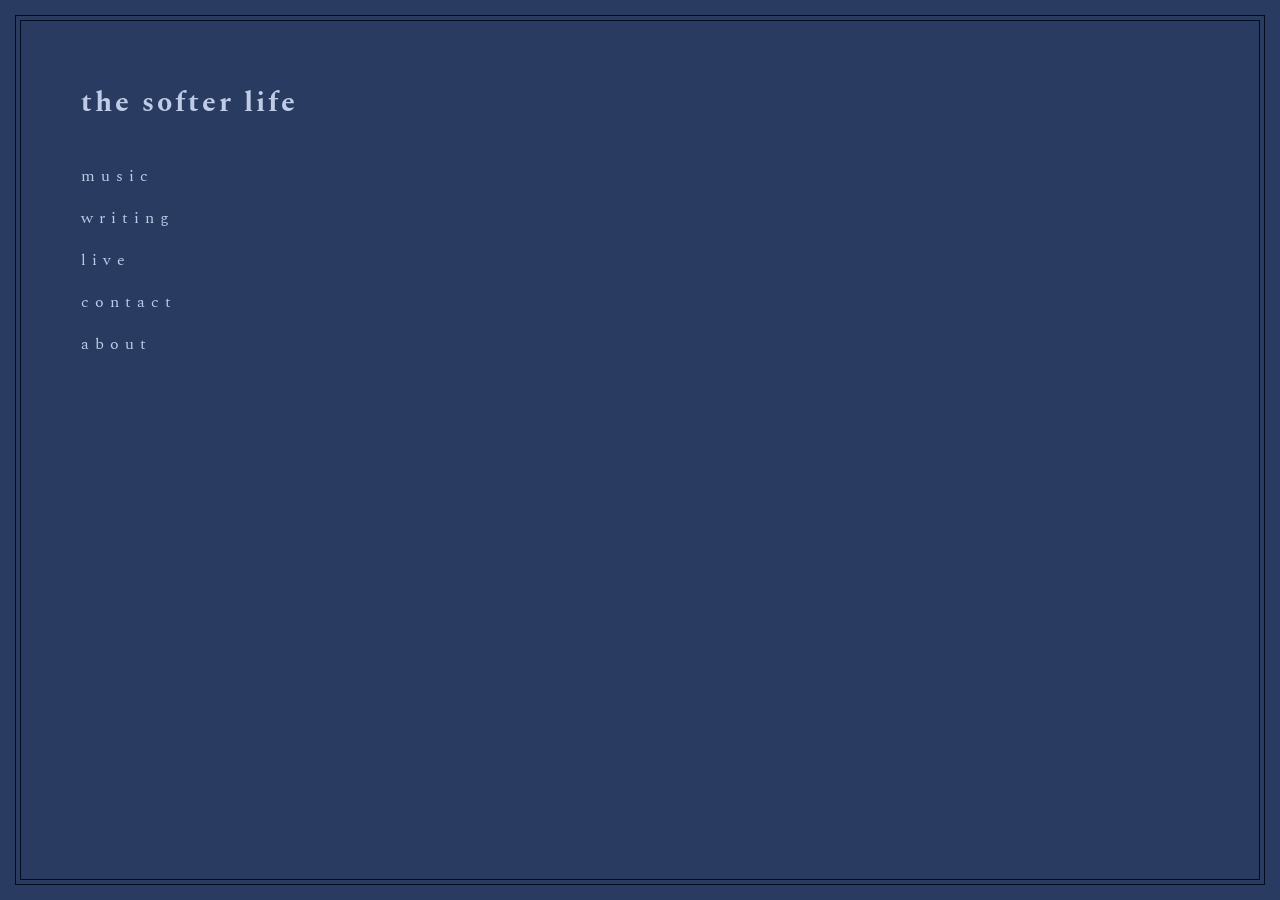
<file: index.html>
<html>
<head>
<title>the softer life</title>
<link href="https://fonts.googleapis.com/css2?family=Spectral:wght@400&display=swap" rel="stylesheet">
<style> 
  
body {
  background: #293b61;
  font-family: "Spectral";
  letter-spacing: 6px;
  padding: 60px;
  color: #becce8;
  border: 1px solid #020c21;
  position: relative;
  margin: 20px 20px;  /* top/bottom, left/right */
}

 body::before {
  content: "";
  position: fixed;
  top: 15px;
  left: 15px;
  right: 15px;
  bottom: 15px;
  border: 1px solid #020c21;
  pointer-events: none;
}
 
h1 {
  font-size: 28px;
  margin-bottom: 40px;
  color: #becce8;
  letter-spacing: 3px;
}

a {
  display: block;
  margin: 18px 0;
  text-decoration: none;
  color: #becce8;
  letter-spacing: 6px;
  transition: color 0.3s ease, letter-spacing 0.4s ease;
  width: fit-content;
}

a:hover {
  color: #e8d5bc;         /* warm color shift on hover */
  letter-spacing: 12px;   /* spacing ripples outward */
}
  
@keyframes softAppear {
  0% { opacity: 0; transform: translateY(8px); }
  100% { opacity: 1; transform: translateY(0px); }
}
  
h1 {
  animation: softAppear 0.8s ease forwards;
}

a:nth-child(1) { animation: softAppear 0.8s ease 0.2s both; }
a:nth-child(2) { animation: softAppear 0.8s ease 0.4s both; }
a:nth-child(3) { animation: softAppear 0.8s ease 0.6s both; }
a:nth-child(4) { animation: softAppear 0.8s ease 0.8s both; }
a:nth-child(5) { animation: softAppear 0.8s ease 1s both; }
a:nth-child(6) { animation: softAppear 0.8s ease 1.2s both; }
  
</style>
</head>
<body>
<h1>the softer life</h1>
<a href="music.html">music</a>
<a href="writing.html">writing</a>
<a href="live.html">live</a>
<a href="contact.html">contact</a>
<a href="about.html">about</a>

</body>
</html>
</file>
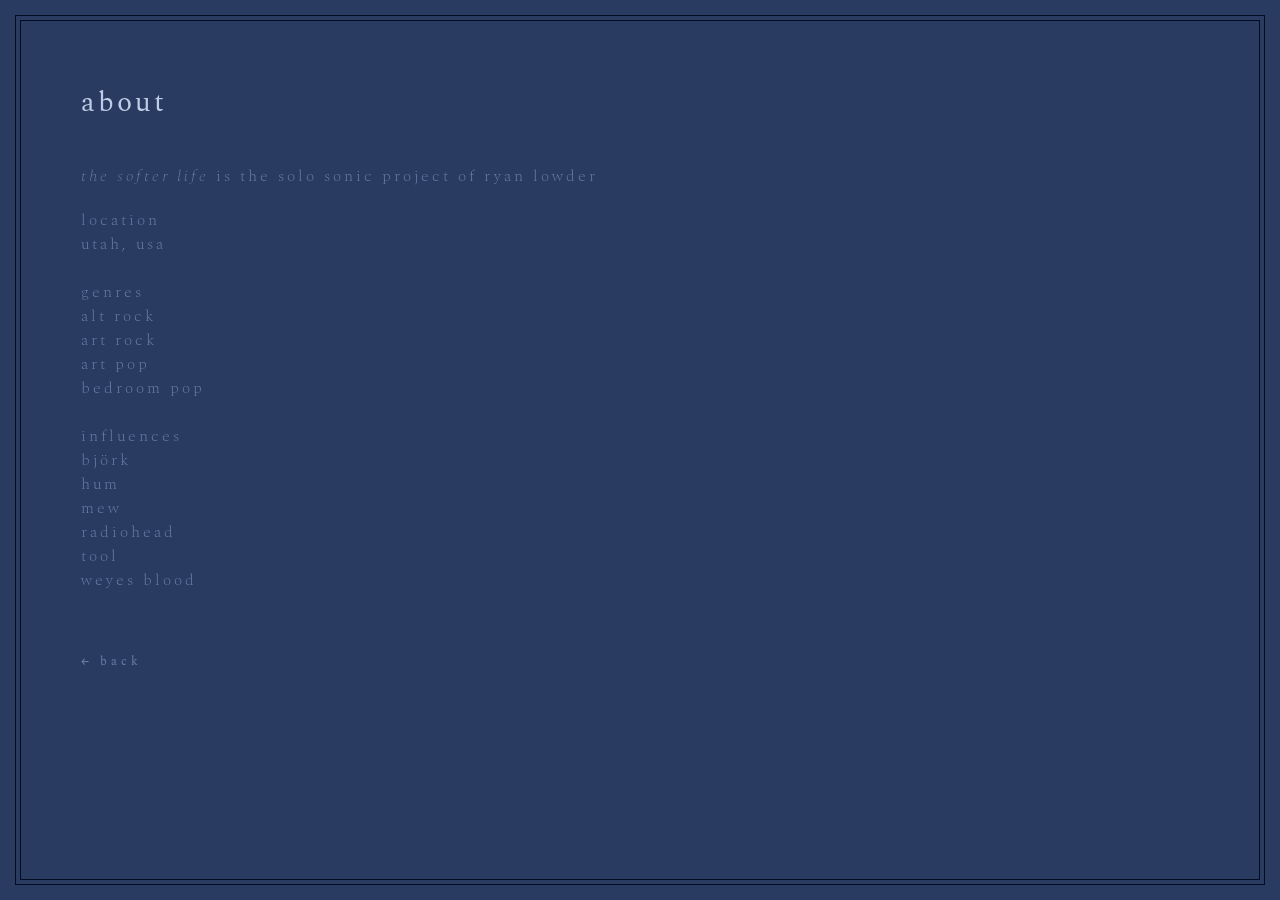
<file: about.html>
<html>
<head>
<title>the softer life - about</title>
<link href="https://fonts.googleapis.com/css2?family=Spectral:wght@400&display=swap" rel="stylesheet">
<style>

body {
  background: #293b61;
  font-family: "Spectral";
  letter-spacing: 6px;
  padding: 60px;
  color: #becce8;
  border: 1px solid #020c21;
  position: relative;
  margin: 20px 20px;  /* top/bottom, left/right */
}

 body::before {
  content: "";
  position: fixed;
  top: 15px;
  left: 15px;
  right: 15px;
  bottom: 15px;
  border: 1px solid #020c21;
  pointer-events: none;
}

h1  {
  font-size: 28px;
  margin-bottom: 40px;
  color: #becce8;
  letter-spacing: 3px;
  font-weight: normal;
}

.p1 {
  font-size: 16px;
  margin-bottom: 20px;
  color: #6a7fa8;
  letter-spacing: 3px;
  font-weight: thin;
}
  
h2 {
  font-size: 20px;
  letter-spacing: 4px;
  color: #becce8;
  margin-bottom: 20px;
  font-weight: normal;
}

p {
  font-size: 16px;
  margin-bottom: 20px;
  color: #6a7fa8;
  letter-spacing: 3px;
  font-weight: 100;
}
  
h3 {
  font-size: 20px;
  letter-spacing: 4px;
  color: #becce8;
  margin-bottom: 20px;
  font-weight: normal;
}

p {
  font-size: 16px;
  margin-bottom: 20px;
  color: #6a7fa8;
  letter-spacing: 3px;
  font-weight: 100;
}
  
h4 {
  font-size: 20px;
  letter-spacing: 4px;
  color: #becce8;
  margin-bottom: 20px;
  font-weight: normal;
}

p {
  font-size: 16px;
  margin-bottom: 20px;
  color: #6a7fa8;
  letter-spacing: 3px;
  font-weight: 100;
}
  
a {
  display: block;
  margin: 18px 0;
  text-decoration: none;
  color: #becce8;
  letter-spacing: 6px;
  transition: color 0.3s ease, letter-spacing 0.4s ease;
  width: fit-content;
}

a:hover {
  color: #e8d5bc;
  letter-spacing: 12px;
}
  
.back {
  margin-top: 60px;
  font-size: 12px;
  color: #6a7fa8;
  letter-spacing: 4px;
}

.back:hover {
  color: #becce8;
  letter-spacing: 8px;
}

.back:visited {
  color: #6a7fa8 !important;
}

@keyframes softAppear {
  0% { opacity: 0; transform: translateY(8px); }
  100% { opacity: 1; transform: translateY(0px); }
}

h1  { animation: softAppear 0.8s ease 0.15s both; }
.p1 { animation: softAppear 0.8s ease 0.30s both; }
h2  { animation: softAppear 0.8s ease 0.45s both; }
.p2 { animation: softAppear 0.8s ease 0.60s both; }
.back { animation: softAppear 0.8s ease 1.35s both; }
</style>
</head>
<body>

<h1>about</h1>

<p><i>the softer life</i> is the solo sonic project of ryan lowder</p>  
  
<h2></h2>

<p>location<br>
utah, usa<br>
<br>
genres<br>
alt rock<br>
art rock<br>
art pop<br>
bedroom pop<br>
<br>
influences<br>
björk<br>
hum<br>
mew<br>
radiohead<br>
tool<br>
weyes blood<br></p>

<a class="back" href="index.html">← back</a>

</body>
</file>
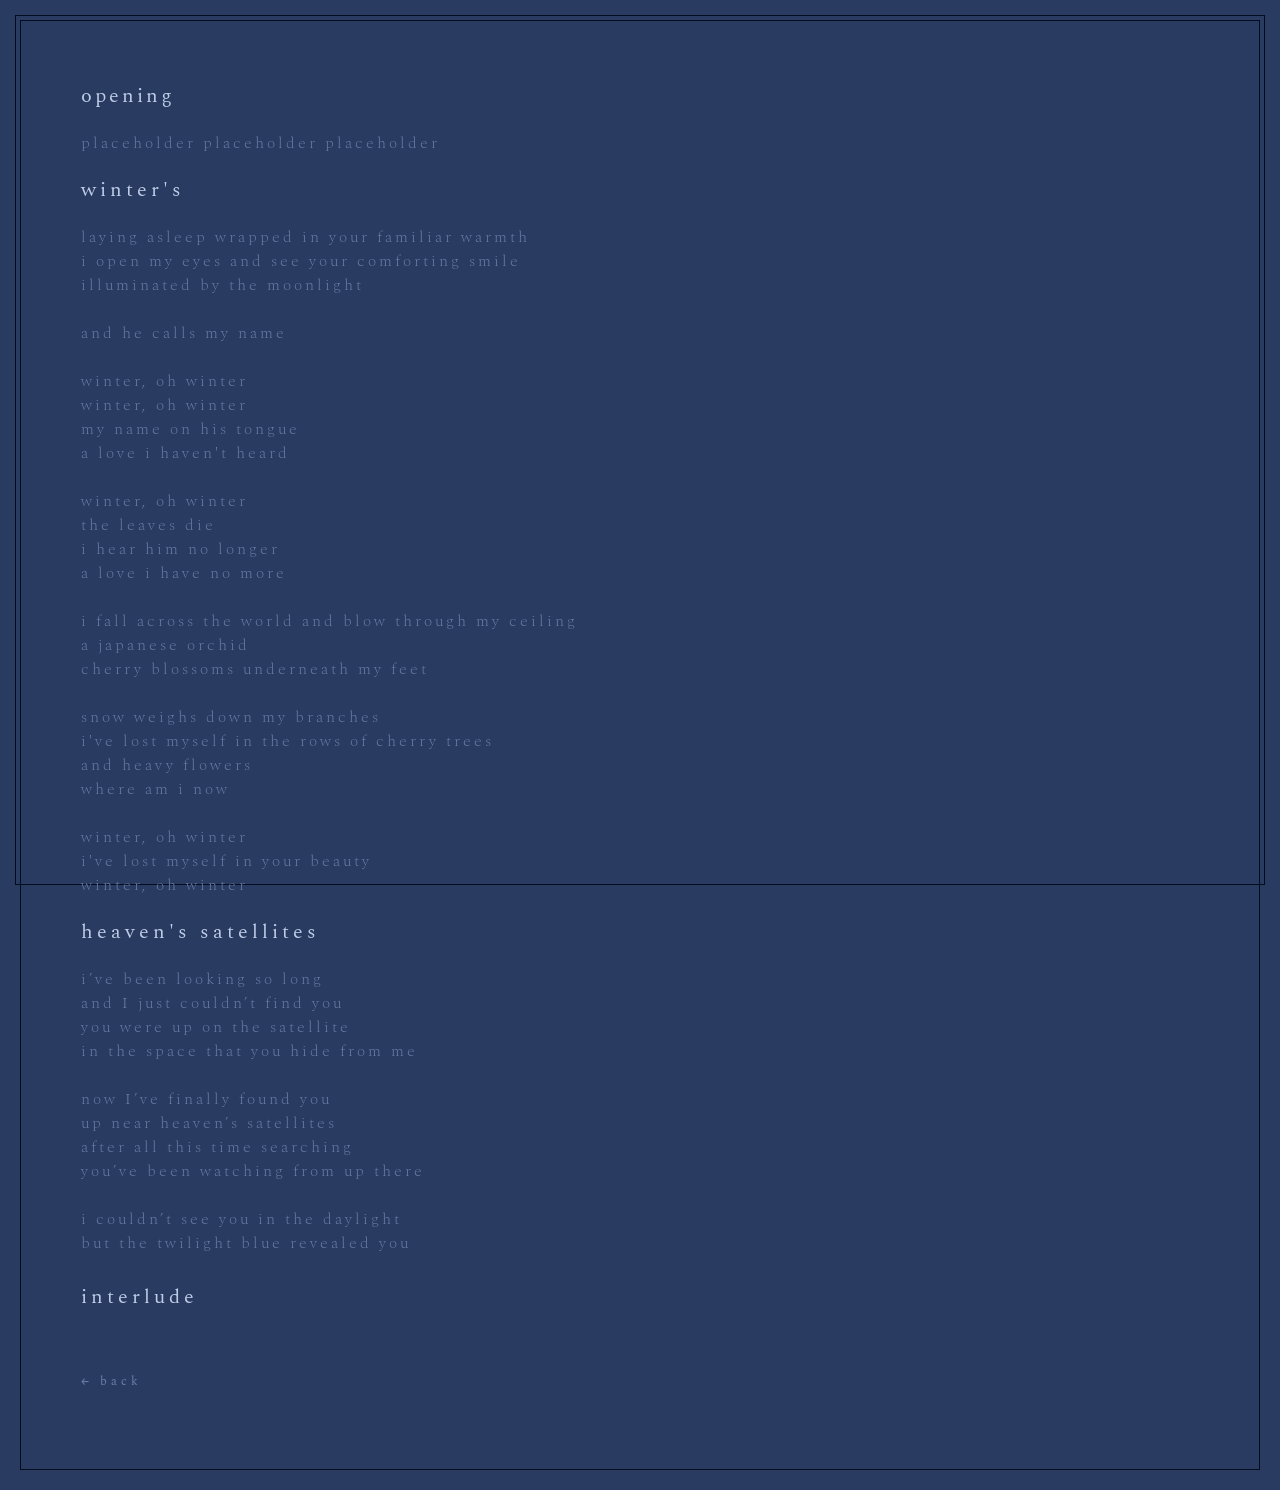
<file: beforetheaprilsun.html>
<html>
<head>
<title>the softer life - before the april sun</title>
<link href="https://fonts.googleapis.com/css2?family=Spectral:wght@400&display=swap" rel="stylesheet">
<style>

body {
  background: #293b61;
  font-family: "Spectral";
  letter-spacing: 6px;
  padding: 60px;
  color: #becce8;
  border: 1px solid #020c21;
  position: relative;
  margin: 20px 20px;  /* top/bottom, left/right */
}

 body::before {
  content: "";
  position: fixed;
  top: 15px;
  left: 15px;
  right: 15px;
  bottom: 15px;
  border: 1px solid #020c21;
  pointer-events: none;
}

h1  {
  font-size: 20px;
  margin-bottom: 20px;
  color: #becce8;
  letter-spacing: 3px;
  font-weight: normal;
}

p {
  font-size: 16px;
  margin-bottom: 20px;
  color: #6a7fa8;
  letter-spacing: 3px;
  font-weight: thin;
}
  
h2 {
  font-size: 20px;
  letter-spacing: 4px;
  color: #becce8;
  margin-bottom: 20px;
  font-weight: normal;
}

p {
  font-size: 16px;
  margin-bottom: 20px;
  color: #6a7fa8;
  letter-spacing: 3px;
  font-weight: 100;
}
  
h3 {
  font-size: 20px;
  letter-spacing: 4px;
  color: #becce8;
  margin-bottom: 20px;
  font-weight: normal;
}

p {
  font-size: 16px;
  margin-bottom: 20px;
  color: #6a7fa8;
  letter-spacing: 3px;
  font-weight: 100;
}
  
h4 {
  font-size: 20px;
  letter-spacing: 4px;
  color: #becce8;
  margin-bottom: 20px;
  font-weight: normal;
}

p {
  font-size: 16px;
  margin-bottom: 20px;
  color: #6a7fa8;
  letter-spacing: 3px;
  font-weight: 100;
}
  
a {
  display: block;
  margin: 18px 0;
  text-decoration: none;
  color: #becce8;
  letter-spacing: 6px;
  transition: color 0.3s ease, letter-spacing 0.4s ease;
  width: fit-content;
}

a:hover {
  color: #e8d5bc;
  letter-spacing: 12px;
}
  
.back {
  margin-top: 60px;
  font-size: 12px;
  color: #6a7fa8;
  letter-spacing: 4px;
}

.back:hover {
  color: #becce8;
  letter-spacing: 8px;
}

.back:visited {
  color: #6a7fa8 !important;
}

@keyframes softAppear {
  0% { opacity: 0; transform: translateY(8px); }
  100% { opacity: 1; transform: translateY(0px); }
}

h1  { animation: softAppear 0.8s ease 0.15s both; }
.p1 { animation: softAppear 0.8s ease 0.30s both; }
h2  { animation: softAppear 0.8s ease 0.45s both; }
.p2 { animation: softAppear 0.8s ease 0.60s both; }
h3  { animation: softAppear 0.8s ease 0.75s both; }
.p3 { animation: softAppear 0.8s ease 0.90s both; }
h4  { animation: softAppear 0.8s ease 1.05s both; }
.p4 { animation: softAppear 0.8s ease 1.20s both; }
.back { animation: softAppear 0.8s ease 1.35s both; }
</style>
</head>
<body>

<h1>opening</h1>
<p class="p1">placeholder placeholder placeholder</p>

<h2>winter's</h2>
<p class="p2">laying asleep wrapped in your familiar warmth<br>
i open my eyes and see your comforting smile<br>
illuminated by the moonlight<br>
  <br>
and he calls my name<br>
  <br>
winter, oh winter<br>
winter, oh winter<br>
my name on his tongue<br>
a love i haven't heard<br>
<br>
winter, oh winter<br>
the leaves die<br>
i hear him no longer<br>
a love i have no more<br>
  <br>
i fall across the world and blow through my ceiling<br>
a japanese orchid<br>
cherry blossoms underneath my feet<br>
  <br>
snow weighs down my branches<br>
i've lost myself in the rows of cherry trees<br>
and heavy flowers<br>
where am i now<br>
<br>
winter, oh winter<br>
i've lost myself in your beauty<br>
winter, oh winter<br></p>

<h3>heaven's satellites</h3>
  
<p class="p3">i’ve been looking so long<br>
and I just couldn’t find you<br>
you were up on the satellite<br>
in the space that you hide from me<br>
<br>
now I’ve finally found you<br>
up near heaven’s satellites<br>
after all this time searching<br>
you’ve been watching from up there<br>
<br>
i couldn’t see you in the daylight<br>
but the twilight blue revealed you</p>

  
<h4>interlude</h4>
<p class="p4"></p>

<a class="back" href="music.html">← back</a>

</body>
</file>
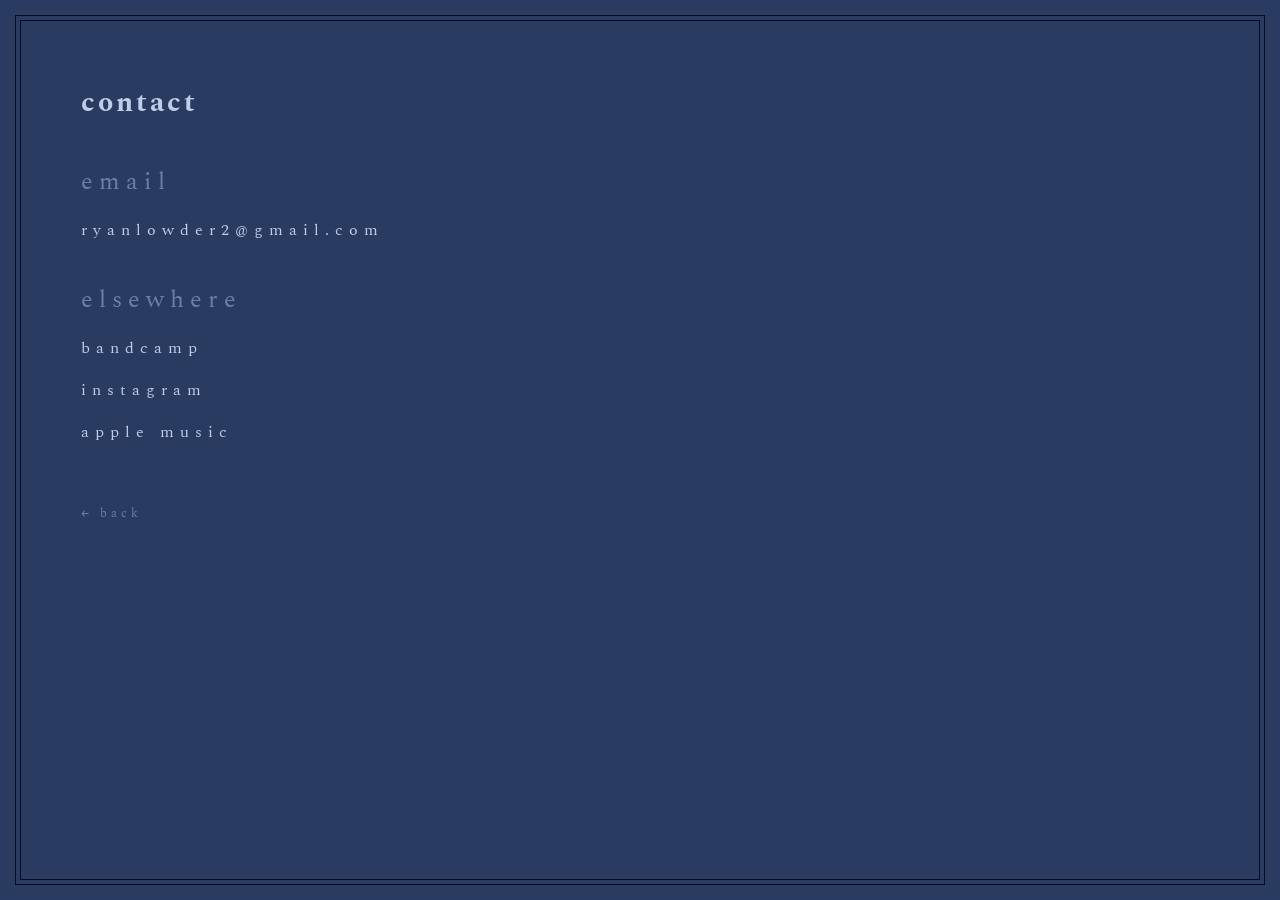
<file: contact.html>
<html>
<head>
<title>the softer life - contact</title>
<link href="https://fonts.googleapis.com/css2?family=Spectral:wght@400&display=swap" rel="stylesheet">
<style>
  
body {
  background: #293b61;
  font-family: "Spectral";
  letter-spacing: 6px;
  padding: 60px;
  color: #becce8;
  border: 1px solid #020c21;
  position: relative;
  margin: 20px 20px;  /* top/bottom, left/right */
}

 body::before {
  content: "";
  position: fixed;
  top: 15px;
  left: 15px;
  right: 15px;
  bottom: 15px;
  border: 1px solid #020c21;
  pointer-events: none;
}
  
h1  {
  font-size: 28px;
  margin-bottom: 40px;
  color: #becce8;
  letter-spacing: 3px;
}

h2 {
  font-size: 11px
  letter-spacing: 4px;
  color: #6a7fa8;
  margin-top: 40px;
  margin-bottom: 14px;
  font-weight: 400;
}

a {
  display: block;
  margin: 18px 0;
  text-decoration: none;
  color: #becce8;
  letter-spacing: 6px;
  transition: color 0.3s ease, letter-spacing 0.4s ease;
  width: fit-content;
}

a:hover {
  color: #e8d5bc;
  letter-spacing: 12px;
}

.back {
  margin-top: 60px;
  font-size: 12px;
  color: #6a7fa8;
  letter-spacing: 4px;
}

.back:hover {
  color: #becce8;
  letter-spacing: 8px;
}

@keyframes softAppear {
  0% { opacity: 0; transform: translateY(8px); }
  100% { opacity: 1; transform: translateY(0px); }
}

h1 { animation: softAppear 0.8s ease both; }
h2 { animation: softAppear 0.8s ease 0.2s both; }
a:nth-child(3) { animation: softAppear 0.8s ease 0.3s both; }
a:nth-child(5) { animation: softAppear 0.8s ease 0.45s both; }
a:nth-child(6) { animation: softAppear 0.8s ease 0.6s both; }
a:nth-child(7) { animation: softAppear 0.8s ease 0.75s both; }
a:nth-child(8) { animation: softAppear 0.8s ease 0.9s both; }
</style>
</head>
<body>

<h1>contact</h1>

<h2>email</h2>
<a href="mailto:ryanlowder2@gmail.com">ryanlowder2@gmail.com</a>

<h2>elsewhere</h2>
<a href="https://thesofterlife.bandcamp.com" target="_blank">bandcamp</a>
<a href="#" target="_blank">instagram</a> <!-- replace # with your instagram url -->
<a href="#" target="_blank">apple music</a> <!-- replace # with your apple music url -->

<a class="back" href="index.html">← back</a>
  
</body>
</file>
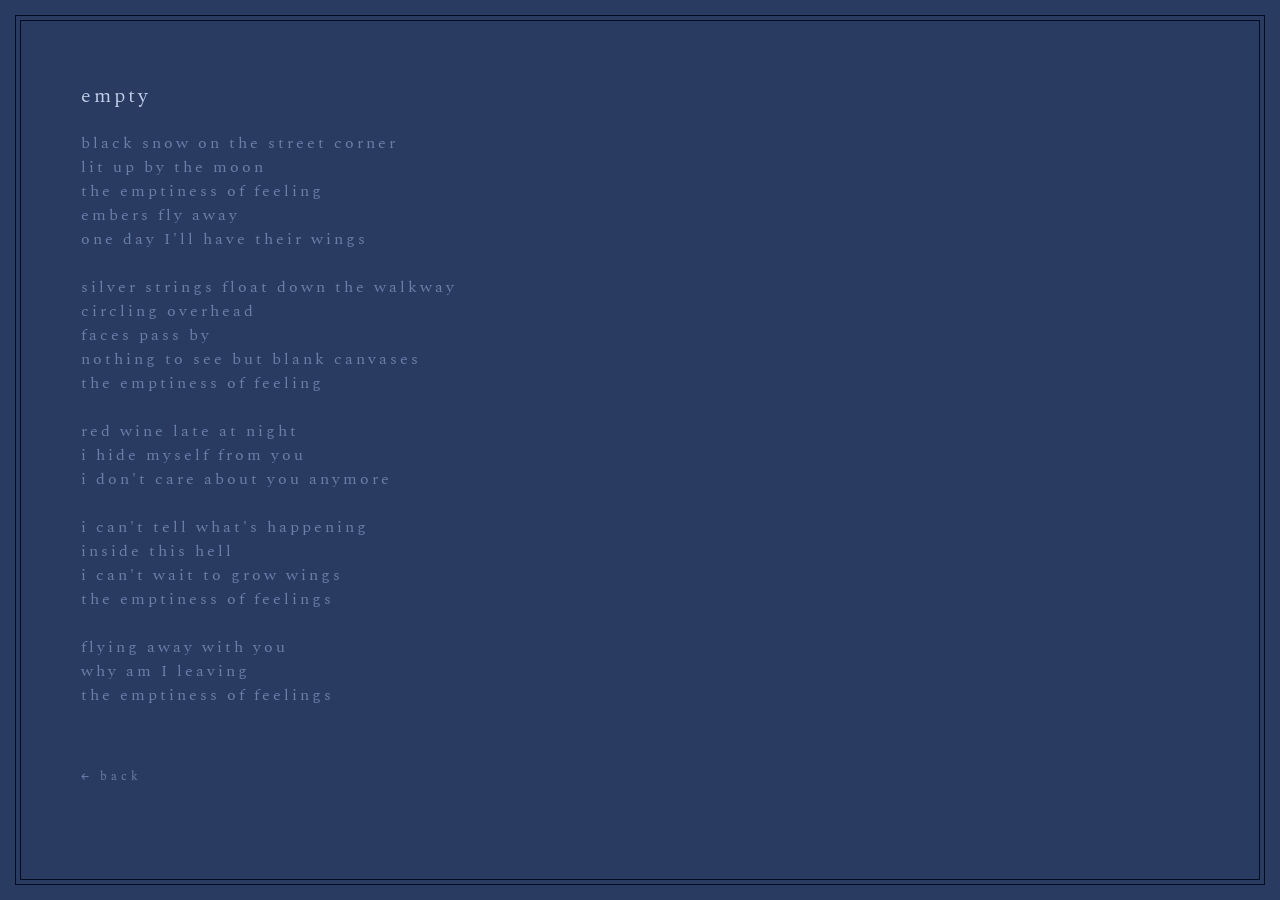
<file: empty.html>
<html>
<head>
<title>the softer life - before the april sun</title>
<link href="https://fonts.googleapis.com/css2?family=Spectral:wght@400&display=swap" rel="stylesheet">
<style>

body {
  background: #293b61;
  font-family: "Spectral";
  letter-spacing: 6px;
  padding: 60px;
  color: #becce8;
  border: 1px solid #020c21;
  position: relative;
  margin: 20px 20px;  /* top/bottom, left/right */
}

 body::before {
  content: "";
  position: fixed;
  top: 15px;
  left: 15px;
  right: 15px;
  bottom: 15px;
  border: 1px solid #020c21;
  pointer-events: none;
}

h1  {
  font-size: 20px;
  margin-bottom: 20px;
  color: #becce8;
  letter-spacing: 3px;
  font-weight: normal;
}

p {
  font-size: 16px;
  margin-bottom: 20px;
  color: #6a7fa8;
  letter-spacing: 3px;
  font-weight: thin;
}
  
a {
  display: block;
  margin: 18px 0;
  text-decoration: none;
  color: #becce8;
  letter-spacing: 6px;
  transition: color 0.3s ease, letter-spacing 0.4s ease;
  width: fit-content;
}

a:hover {
  color: #e8d5bc;
  letter-spacing: 12px;
}
  
.back {
  margin-top: 60px;
  font-size: 12px;
  color: #6a7fa8;
  letter-spacing: 4px;
}

.back:hover {
  color: #becce8;
  letter-spacing: 8px;
}

.back:visited {
  color: #6a7fa8 !important;
}

@keyframes softAppear {
  0% { opacity: 0; transform: translateY(8px); }
  100% { opacity: 1; transform: translateY(0px); }
}

h1  { animation: softAppear 0.8s ease 0.15s both; }
p { animation: softAppear 0.8s ease 0.30s both; }
</style>
</head>
<body>

<h1>empty</h1>
<p>black snow on the street corner<br>
lit up by the moon<br>
the emptiness of feeling<br>
embers fly away<br>
one day I'll have their wings<br>
<br>
silver strings float down the walkway<br>
circling overhead<br>
faces pass by<br>
nothing to see but blank canvases<br>
the emptiness of feeling<br>
<br>
red wine late at night<br>
i hide myself from you<br>
i don't care about you anymore<br>
<br>
i can't tell what's happening<br>
inside this hell<br>
i can't wait to grow wings<br>
the emptiness of feelings<br>
<br>
flying away with you<br>
why am I leaving<br>
the emptiness of feelings<br></p>

<a class="back" href="music.html">← back</a>

</body>
</file>
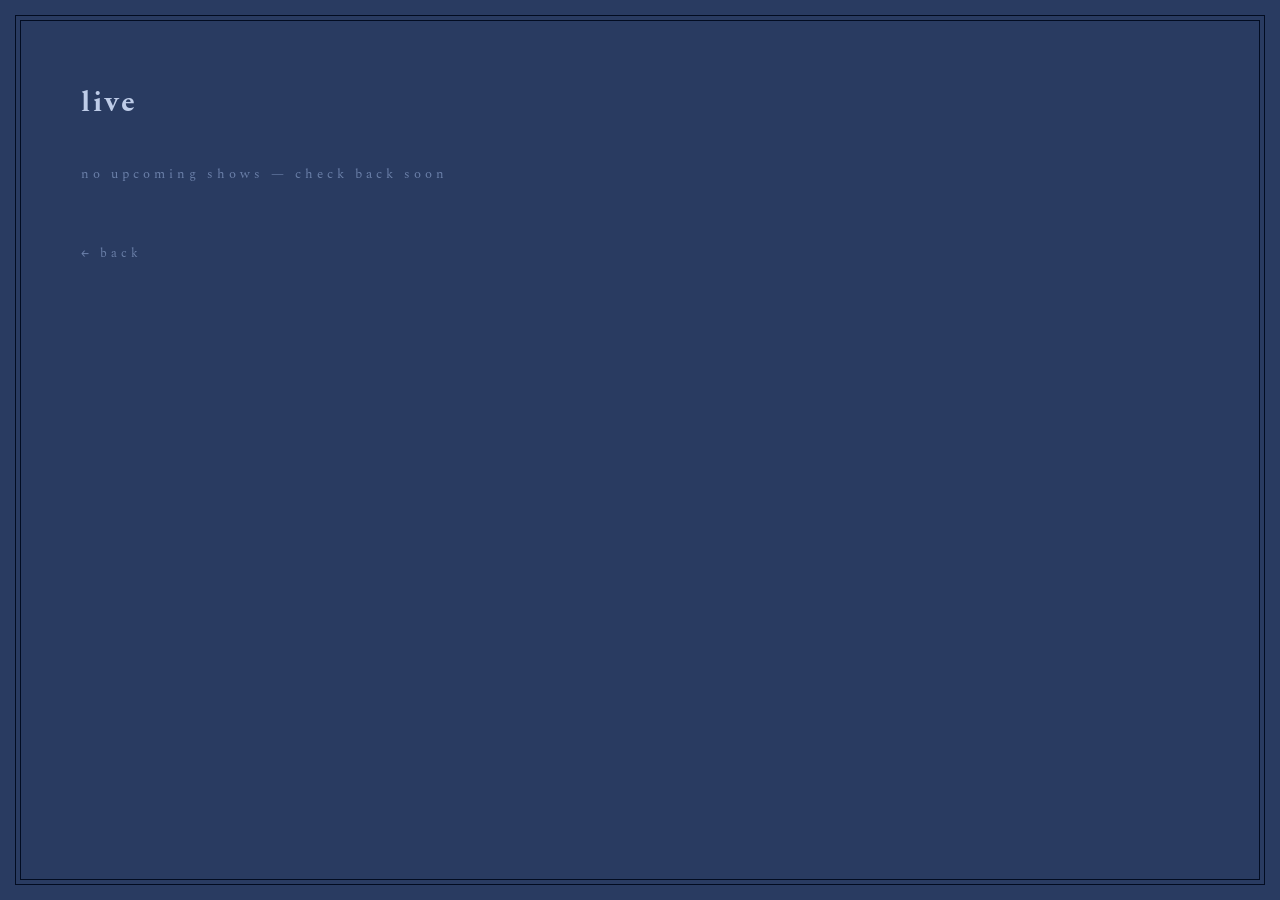
<file: live.html>
<html>
<head>
<title>the softer life — live</title>
<link href="https://fonts.googleapis.com/css2?family=Spectral:wght@400&display=swap" rel="stylesheet">
<style>
  
body {
  background: #293b61;
  font-family: "Spectral";
  letter-spacing: 6px;
  padding: 60px;
  color: #becce8;
  border: 1px solid #020c21;
  position: relative;
  margin: 20px 20px;  /* top/bottom, left/right */
}

 body::before {
  content: "";
  position: fixed;
  top: 15px;
  left: 15px;
  right: 15px;
  bottom: 15px;
  border: 1px solid #020c21;
  pointer-events: none;
}

h1 {
  font-size: 28px;
  margin-bottom: 40px;
  color: #becce8;
  letter-spacing: 3px;
}

/* each show is a block */
.show {
  margin: 30px 0;
  line-height: 2;
}

/* date in the muted smaller text */
.show-date {
  font-size: 11px;
  letter-spacing: 4px;
  color: #6a7fa8;
}

/* venue and location in the main colour */
.show-venue {
  font-size: 15px;
  letter-spacing: 5px;
  color: #becce8;
}

.show-location {
  font-size: 12px;
  letter-spacing: 4px;
  color: #6a7fa8;
}

/* ticket link reuses the standard link style */
a {
  display: inline;
  text-decoration: none;
  color: #becce8;
  letter-spacing: 4px;
  font-size: 11px;
  transition: color 0.3s ease, letter-spacing 0.4s ease;
}

a:hover {
  color: #e8d5bc;
  letter-spacing: 8px;
}

/* placeholder message for when no shows are listed */
.no-shows {
  font-size: 13px;
  letter-spacing: 4px;
  color: #6a7fa8;
  margin-top: 20px;
}

.back {
  display: block;
  margin-top: 60px;
  font-size: 12px;
  color: #6a7fa8;
  letter-spacing: 4px;
  text-decoration: none;
  width: fit-content;
  transition: color 0.3s ease, letter-spacing 0.4s ease;
}

.back:hover {
  color: #becce8;
  letter-spacing: 8px;
}

@keyframes softAppear {
  0%   { opacity: 0; transform: translateY(8px); }
  100% { opacity: 1; transform: translateY(0); }
}

h1          { animation: softAppear 0.8s ease both; }
.no-shows   { animation: softAppear 0.8s ease 0.2s both; }
.show       { animation: softAppear 0.8s ease 0.2s both; }
.back       { animation: softAppear 0.8s ease 0.4s both; }
</style>
</head>
<body>

<h1>live</h1>

<!-- when you have shows, delete the .no-shows paragraph and uncomment the .show blocks below -->
<p class="no-shows">no upcoming shows — check back soon</p>

<!--
<div class="show">
  <div class="show-date">dd mon yyyy</div>
  <div class="show-venue">venue name</div>
  <div class="show-location">city, country</div>
  <a href="#" target="_blank">tickets</a>
</div>
-->

<a class="back" href="index.html">← back</a>

</body>
</html>
</file>
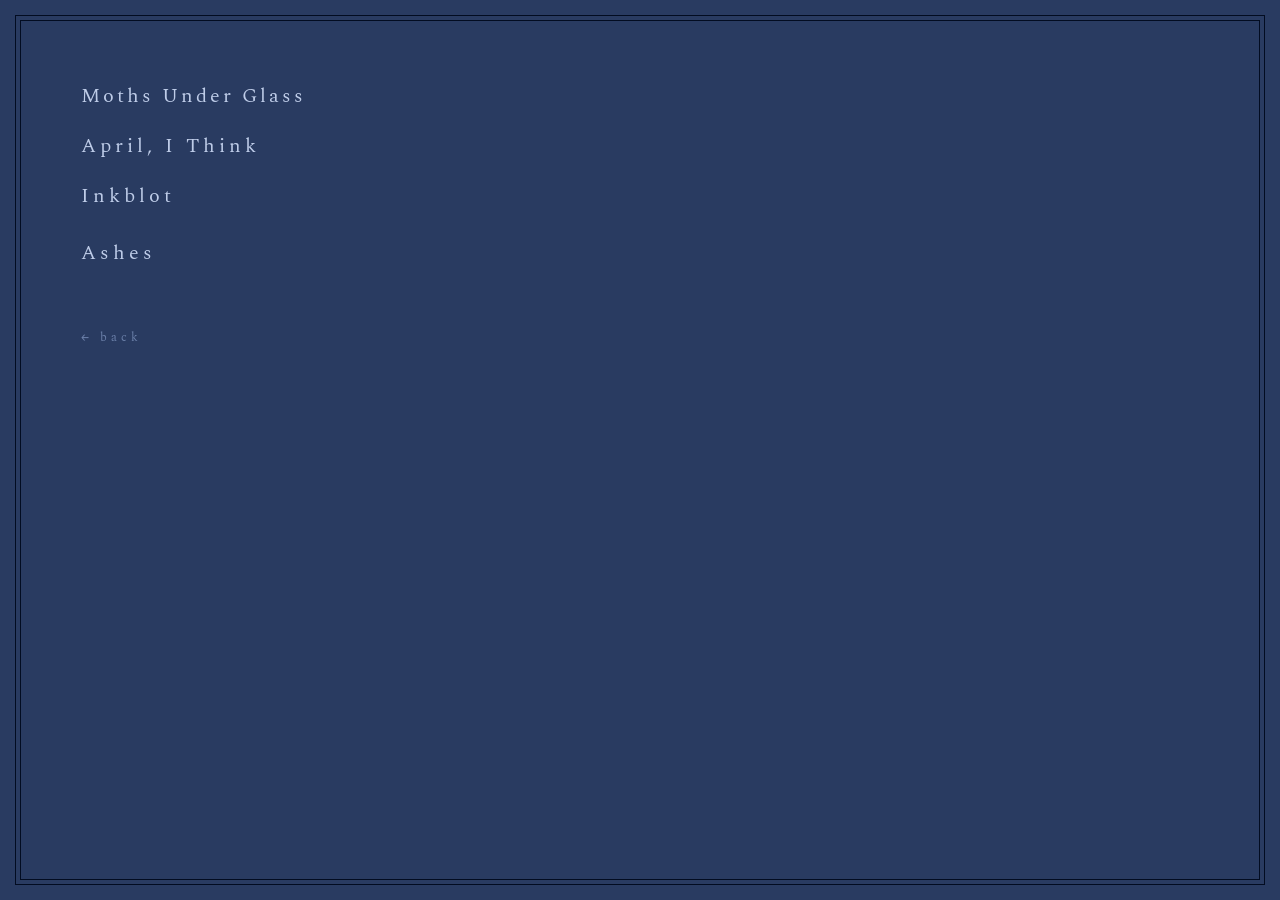
<file: mothsunderglass.html>
<html>
<head>
<title>the softer life - moths under glass</title>
<link href="https://fonts.googleapis.com/css2?family=Spectral:wght@400&display=swap" rel="stylesheet">
<style>

body {
  background: #293b61;
  font-family: "Spectral";
  letter-spacing: 6px;
  padding: 60px;
  color: #becce8;
  border: 1px solid #020c21;
  position: relative;
  margin: 20px 20px;  /* top/bottom, left/right */
}

 body::before {
  content: "";
  position: fixed;
  top: 15px;
  left: 15px;
  right: 15px;
  bottom: 15px;
  border: 1px solid #020c21;
  pointer-events: none;
}

h1  {
  font-size: 20px;
  margin-bottom: 20px;
  color: #becce8;
  letter-spacing: 3px;
  font-weight: normal;
}

p {
  font-size: 16px;
  margin-bottom: 20px;
  color: #6a7fa8;
  letter-spacing: 3px;
  font-weight: thin;
}
  
h2 {
  font-size: 20px;
  letter-spacing: 4px;
  color: #becce8;
  margin-bottom: 20px;
  font-weight: normal;
}

p {
  font-size: 16px;
  margin-bottom: 20px;
  color: #6a7fa8;
  letter-spacing: 3px;
  font-weight: 100;
}
  
h3 {
  font-size: 20px;
  letter-spacing: 4px;
  color: #becce8;
  margin-bottom: 20px;
  font-weight: normal;
}

p {
  font-size: 16px;
  margin-bottom: 20px;
  color: #6a7fa8;
  letter-spacing: 3px;
  font-weight: 100;
}
  
h4 {
  font-size: 20px;
  letter-spacing: 4px;
  color: #becce8;
  margin-bottom: 20px;
  font-weight: normal;
}

p {
  font-size: 16px;
  margin-bottom: 20px;
  color: #6a7fa8;
  letter-spacing: 3px;
  font-weight: 100;
}
  
a {
  display: block;
  margin: 18px 0;
  text-decoration: none;
  color: #becce8;
  letter-spacing: 6px;
  transition: color 0.3s ease, letter-spacing 0.4s ease;
  width: fit-content;
}

a:hover {
  color: #e8d5bc;
  letter-spacing: 12px;
}
  
.back {
  margin-top: 60px;
  font-size: 12px;
  color: #6a7fa8;
  letter-spacing: 4px;
}

.back:hover {
  color: #becce8;
  letter-spacing: 8px;
}

.back:visited {
  color: #6a7fa8 !important;
}

@keyframes softAppear {
  0% { opacity: 0; transform: translateY(8px); }
  100% { opacity: 1; transform: translateY(0px); }
}

h1  { animation: softAppear 0.8s ease 0.15s both; }
.p1 { animation: softAppear 0.8s ease 0.30s both; }
h2  { animation: softAppear 0.8s ease 0.45s both; }
.p2 { animation: softAppear 0.8s ease 0.60s both; }
h3  { animation: softAppear 0.8s ease 0.75s both; }
.p3 { animation: softAppear 0.8s ease 0.90s both; }
h4  { animation: softAppear 0.8s ease 1.05s both; }
.p4 { animation: softAppear 0.8s ease 1.20s both; }
.back { animation: softAppear 0.8s ease 1.35s both; }
</style>
</head>
<body>

<h1>Moths Under Glass</h1>
<p class="p1"></p>

<h2>April, I Think</h2>
<p class="p2"></p>
  
<h3>Inkblot</h3>
<p class="p3"></p>

<h4>Ashes</h4>
<p class="p4"></p>

<a class="back" href="music.html">← back</a>

</body>
</file>
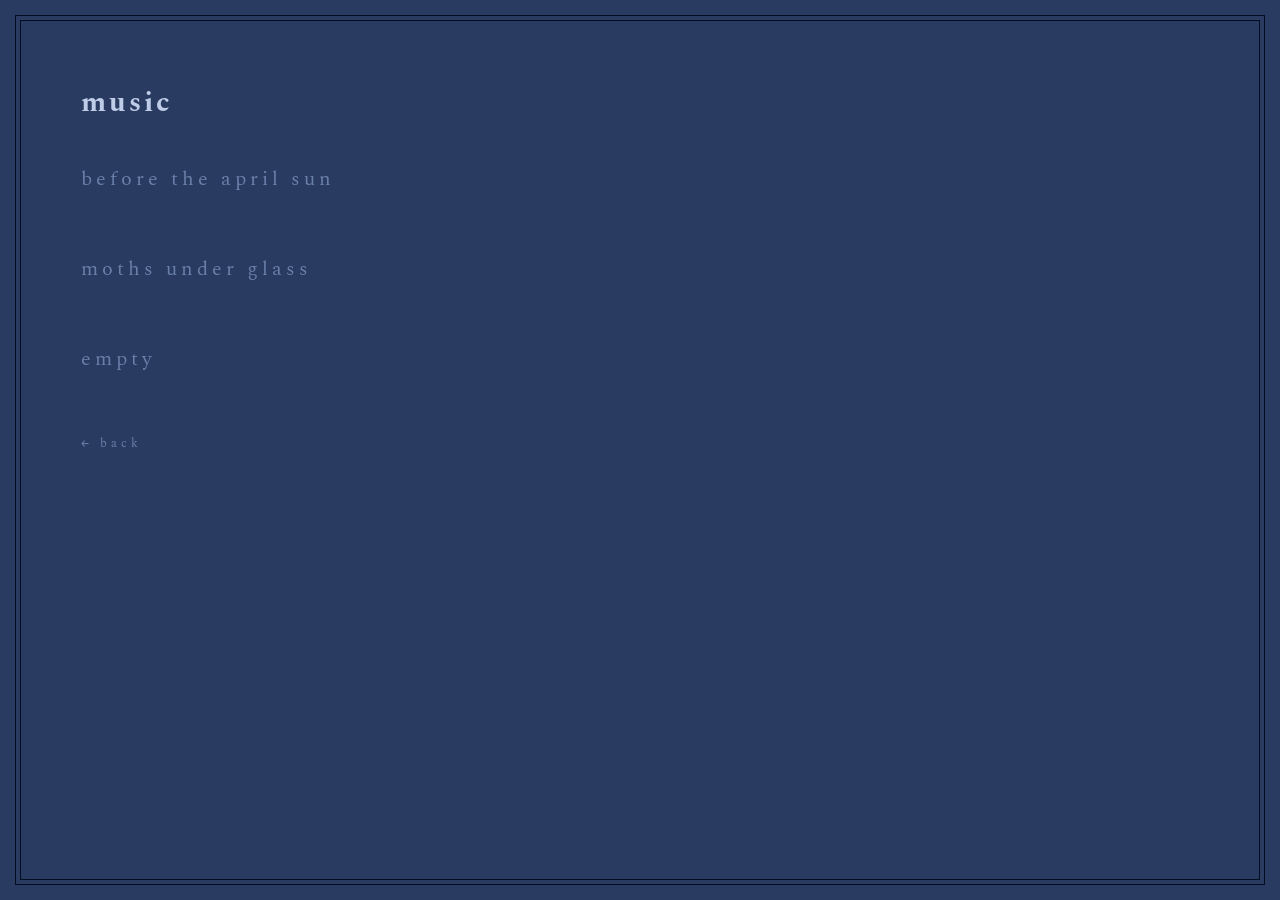
<file: music.html>
<html>
<head>
<title>the softer life - music</title>
<link href="https://fonts.googleapis.com/css2?family=Spectral:wght@400&display=swap" rel="stylesheet">
<style>

body {
  background: #293b61;
  font-family: "Spectral";
  letter-spacing: 6px;
  padding: 60px;
  color: #becce8;
  border: 1px solid #020c21;
  position: relative;
  margin: 20px 20px;  /* top/bottom, left/right */
}

 body::before {
  content: "";
  position: fixed;
  top: 15px;
  left: 15px;
  right: 15px;
  bottom: 15px;
  border: 1px solid #020c21;
  pointer-events: none;
}

h1  {
  font-size: 28px;
  margin-bottom: 40px;
  color: #becce8;
  letter-spacing: 3px;
}

h2 {
  font-size: 20px;
  letter-spacing: 4px;
  color: #6a7fa8;
  margin-top: 40px;
  margin-bottom: 14px;
  font-weight: 400;
  transition: color 0.3s ease, letter-spacing 0.3s ease;
}

h3 {
  font-size: 20px;
  letter-spacing: 4px;
  color: #6a7fa8;
  margin-top: 60px;
  margin-bottom: 14px;
  font-weight: 400;
  transition: color 0.3s ease, letter-spacing 0.3s ease;
}

h4 {
  font-size: 20px;
  letter-spacing: 4px;
  color: #6a7fa8;
  margin-top: 60px;
  margin-bottom: 14px;
  font-weight: 400;
  transition: color 0.3s ease, letter-spacing 0.3s ease;
}
  
h2:hover, h3:hover, h4:hover {
  color: #e8d5bc;
  letter-spacing: 8px;
}

a {
  display: block;
  margin: 18px 0;
  text-decoration: none;
  color: #becce8;
  letter-spacing: 6px;
  transition: color 0.3s ease, letter-spacing 0.4s ease;
  width: fit-content;
}

a:hover {
  color: #e8d5bc;
  letter-spacing: 12px;
}

.back {
  margin-top: 60px;
  font-size: 12px;
  color: #6a7fa8;
  letter-spacing: 4px;
}

.back:hover {
  color: #becce8;
  letter-spacing: 8px;
}

@keyframes softAppear {
  0% { opacity: 0; transform: translateY(8px); }
  100% { opacity: 1; transform: translateY(0px); }
}

h1 { animation: softAppear 0.8s ease 0.15s both; }
h2 { animation: softAppear 0.8s ease 0.3s both; }
h3 { animation: softAppear 0.8s ease 0.45s both; }
h4 { animation: softAppear 0.8s ease 0.6s both; }
a:nth-child(4) { animation: softAppear 0.8s ease 0.3s both; }
</style>
</heads>
<body>

<h1>music</h1>

<a href="beforetheaprilsun.html"><h2>before the april sun</h2></a>

<a href="mothsunderglass.html"><h3>moths under glass</h3></a>

<a href="empty.html"><h4>empty</h4></a>

<a class="back" href="index.html">← back</a>
  
</body>
</file>
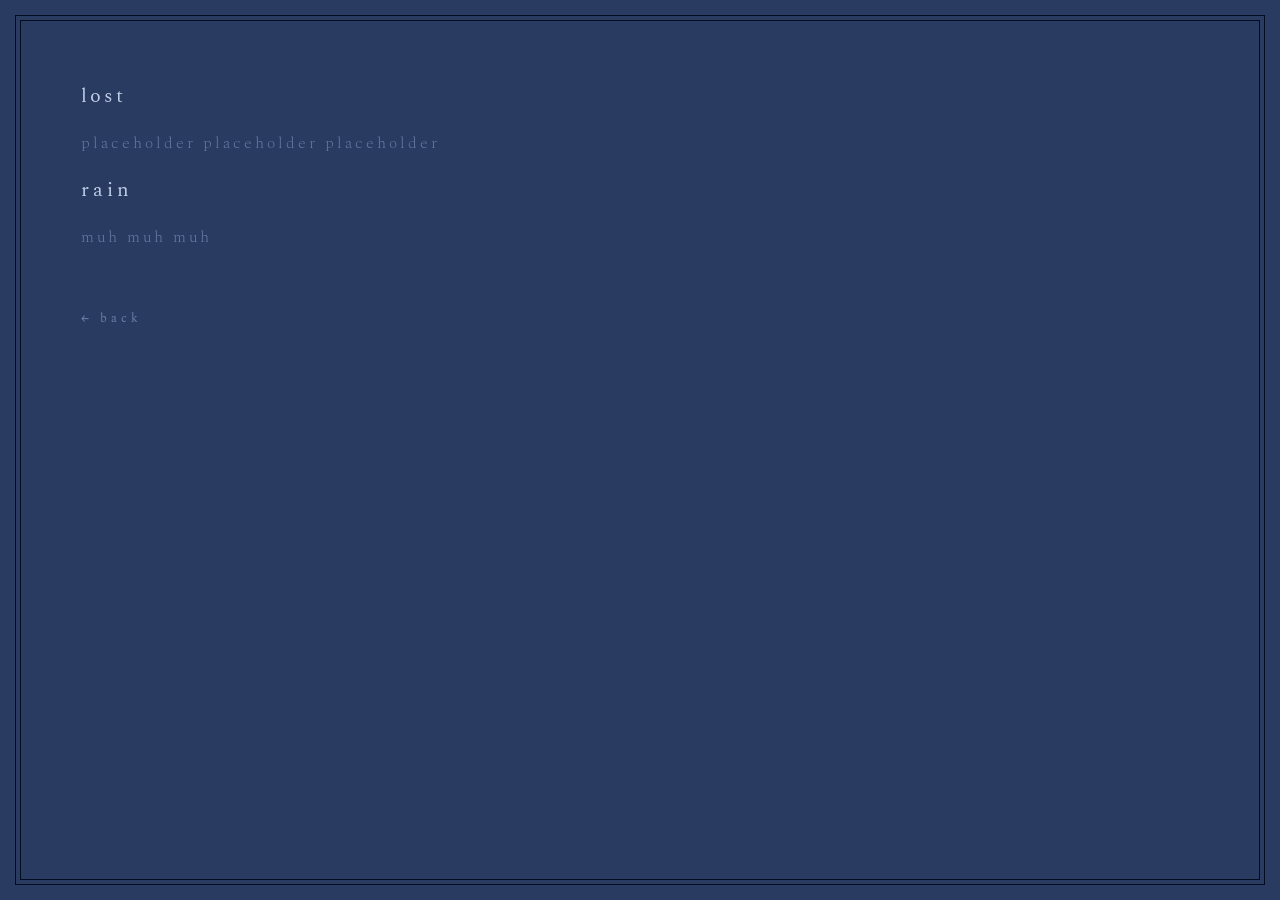
<file: writing.html>
<html>
<head>
<title>the softer life - writing</title>
<link href="https://fonts.googleapis.com/css2?family=Spectral:wght@400&display=swap" rel="stylesheet">
<style>

body {
  background: #293b61;
  font-family: "Spectral";
  letter-spacing: 6px;
  padding: 60px;
  color: #becce8;
  border: 1px solid #020c21;
  position: relative;
  margin: 20px 20px;  /* top/bottom, left/right */
}

 body::before {
  content: "";
  position: fixed;
  top: 15px;
  left: 15px;
  right: 15px;
  bottom: 15px;
  border: 1px solid #020c21;
  pointer-events: none;
}

h1  {
  font-size: 20px;
  margin-bottom: 20px;
  color: #becce8;
  letter-spacing: 3px;
  font-weight: normal;
}

p {
  font-size: 16px;
  margin-bottom: 20px;
  color: #6a7fa8;
  letter-spacing: 3px;
  font-weight: thin;
}
  
h2 {
  font-size: 20px;
  letter-spacing: 4px;
  color: #becce8;
  margin-bottom: 20px;
  font-weight: normal;
}

p {
  font-size: 16px;
  margin-bottom: 20px;
  color: #6a7fa8;
  letter-spacing: 3px;
  font-weight: 100;
}
  
a {
  display: block;
  margin: 18px 0;
  text-decoration: none;
  color: #becce8;
  letter-spacing: 6px;
  transition: color 0.3s ease, letter-spacing 0.4s ease;
  width: fit-content;
}

a:hover {
  color: #e8d5bc;
  letter-spacing: 12px;
}
  
.back {
  margin-top: 60px;
  font-size: 12px;
  color: #6a7fa8;
  letter-spacing: 4px;
}

.back:hover {
  color: #becce8;
  letter-spacing: 8px;
}

.back:visited {
  color: #6a7fa8 !important;
}

@keyframes softAppear {
  0% { opacity: 0; transform: translateY(8px); }
  100% { opacity: 1; transform: translateY(0px); }
}

h1  { animation: softAppear 0.8s ease 0.15s both; }
.p1 { animation: softAppear 0.8s ease 0.30s both; }
h2  { animation: softAppear 0.8s ease 0.45s both; }
.p2 { animation: softAppear 0.8s ease 0.60s both; }
.back { animation: softAppear 0.8s ease 0.75s both; }
</style>
</head>
<body>

<h1>lost</h1>
<p class="p1">placeholder placeholder placeholder</p>

<h2>rain</h2>
<p class="p2">muh muh muh</p>

<a class="back" href="index.html">← back</a>

</body>
</file>
